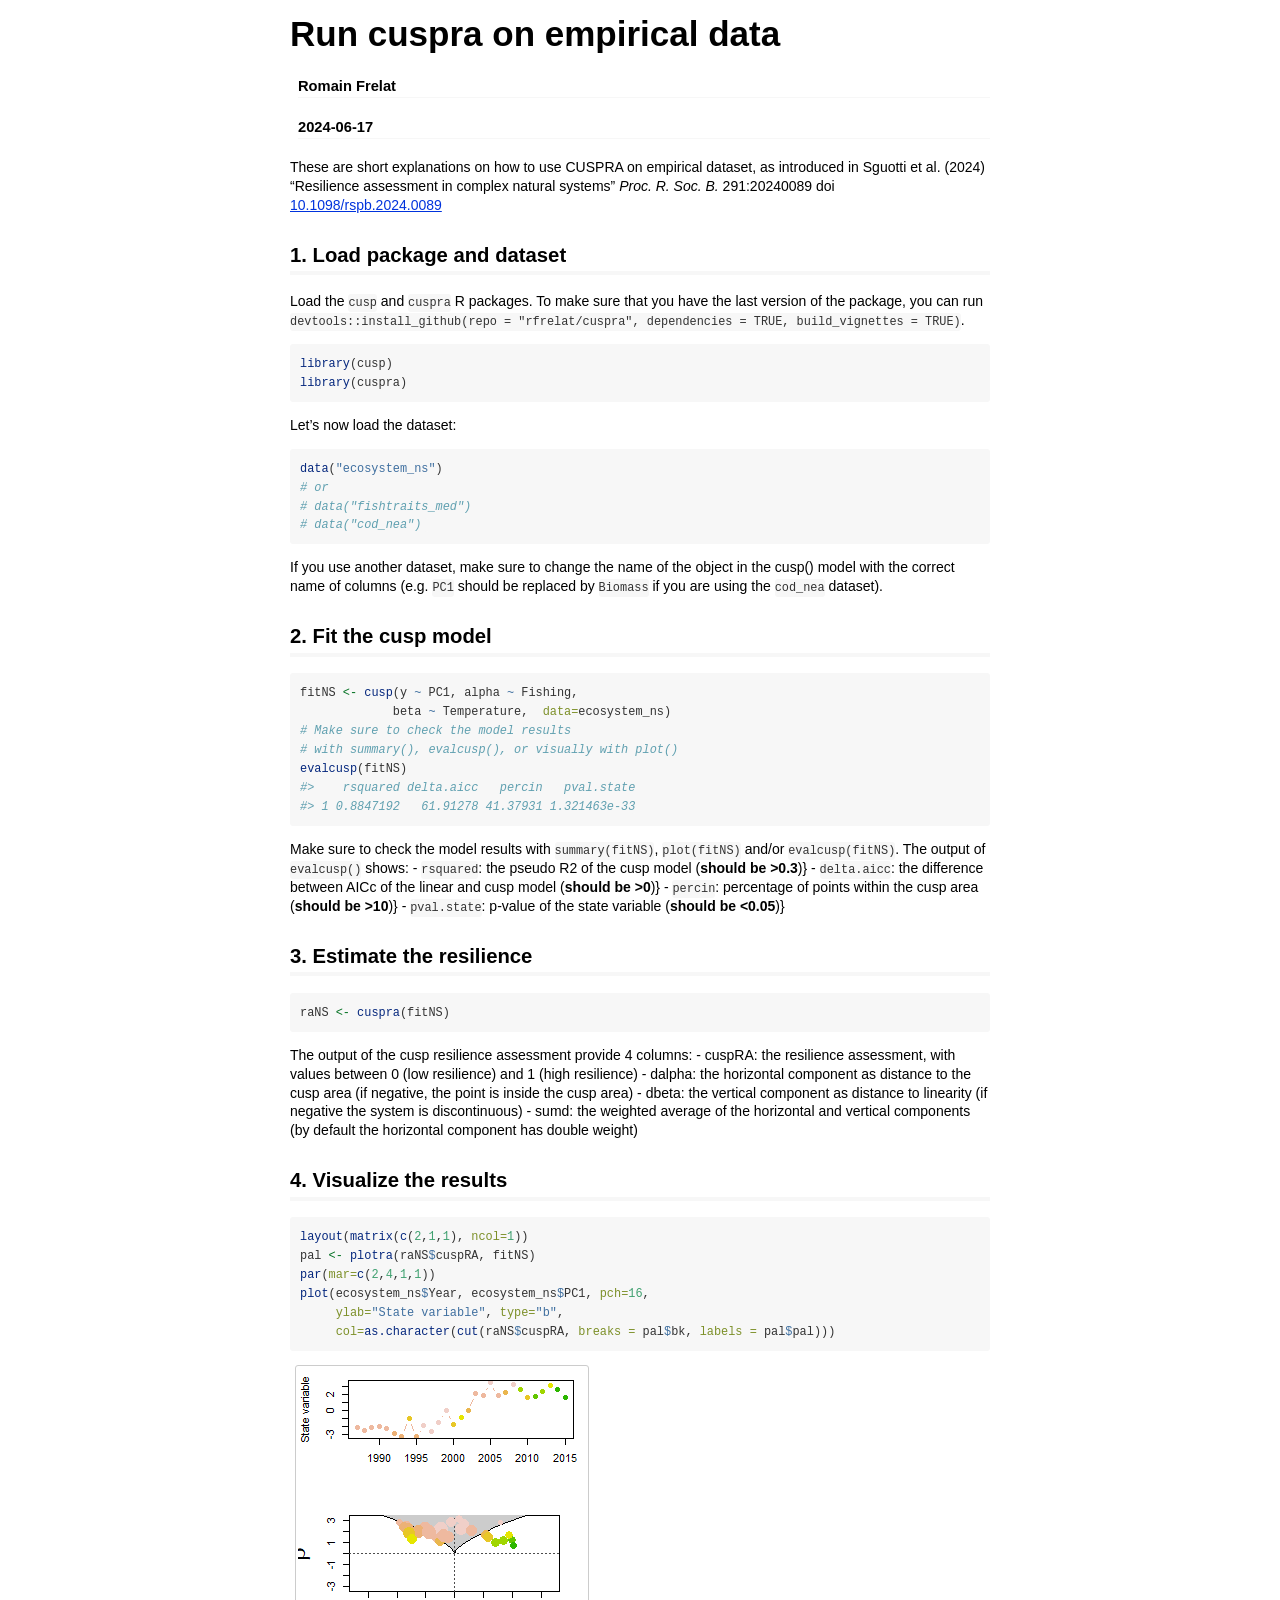
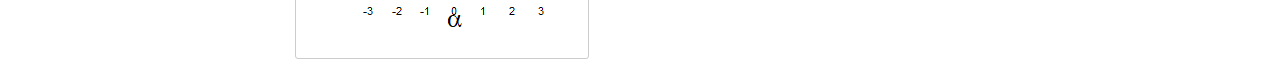
<file: cuspra.html>
<!DOCTYPE html>

<html>

<head>

<meta charset="utf-8" />
<meta name="generator" content="pandoc" />
<meta http-equiv="X-UA-Compatible" content="IE=EDGE" />

<meta name="viewport" content="width=device-width, initial-scale=1" />

<meta name="author" content="Romain Frelat" />

<meta name="date" content="2024-06-17" />

<title>Run cuspra on empirical data</title>

<script>// Pandoc 2.9 adds attributes on both header and div. We remove the former (to
// be compatible with the behavior of Pandoc < 2.8).
document.addEventListener('DOMContentLoaded', function(e) {
  var hs = document.querySelectorAll("div.section[class*='level'] > :first-child");
  var i, h, a;
  for (i = 0; i < hs.length; i++) {
    h = hs[i];
    if (!/^h[1-6]$/i.test(h.tagName)) continue;  // it should be a header h1-h6
    a = h.attributes;
    while (a.length > 0) h.removeAttribute(a[0].name);
  }
});
</script>

<style type="text/css">
code{white-space: pre-wrap;}
span.smallcaps{font-variant: small-caps;}
span.underline{text-decoration: underline;}
div.column{display: inline-block; vertical-align: top; width: 50%;}
div.hanging-indent{margin-left: 1.5em; text-indent: -1.5em;}
ul.task-list{list-style: none;}
</style>



<style type="text/css">
code {
white-space: pre;
}
.sourceCode {
overflow: visible;
}
</style>
<style type="text/css" data-origin="pandoc">
pre > code.sourceCode { white-space: pre; position: relative; }
pre > code.sourceCode > span { line-height: 1.25; }
pre > code.sourceCode > span:empty { height: 1.2em; }
.sourceCode { overflow: visible; }
code.sourceCode > span { color: inherit; text-decoration: inherit; }
div.sourceCode { margin: 1em 0; }
pre.sourceCode { margin: 0; }
@media screen {
div.sourceCode { overflow: auto; }
}
@media print {
pre > code.sourceCode { white-space: pre-wrap; }
pre > code.sourceCode > span { text-indent: -5em; padding-left: 5em; }
}
pre.numberSource code
{ counter-reset: source-line 0; }
pre.numberSource code > span
{ position: relative; left: -4em; counter-increment: source-line; }
pre.numberSource code > span > a:first-child::before
{ content: counter(source-line);
position: relative; left: -1em; text-align: right; vertical-align: baseline;
border: none; display: inline-block;
-webkit-touch-callout: none; -webkit-user-select: none;
-khtml-user-select: none; -moz-user-select: none;
-ms-user-select: none; user-select: none;
padding: 0 4px; width: 4em;
color: #aaaaaa;
}
pre.numberSource { margin-left: 3em; border-left: 1px solid #aaaaaa; padding-left: 4px; }
div.sourceCode
{ }
@media screen {
pre > code.sourceCode > span > a:first-child::before { text-decoration: underline; }
}
code span.al { color: #ff0000; font-weight: bold; } 
code span.an { color: #60a0b0; font-weight: bold; font-style: italic; } 
code span.at { color: #7d9029; } 
code span.bn { color: #40a070; } 
code span.bu { color: #008000; } 
code span.cf { color: #007020; font-weight: bold; } 
code span.ch { color: #4070a0; } 
code span.cn { color: #880000; } 
code span.co { color: #60a0b0; font-style: italic; } 
code span.cv { color: #60a0b0; font-weight: bold; font-style: italic; } 
code span.do { color: #ba2121; font-style: italic; } 
code span.dt { color: #902000; } 
code span.dv { color: #40a070; } 
code span.er { color: #ff0000; font-weight: bold; } 
code span.ex { } 
code span.fl { color: #40a070; } 
code span.fu { color: #06287e; } 
code span.im { color: #008000; font-weight: bold; } 
code span.in { color: #60a0b0; font-weight: bold; font-style: italic; } 
code span.kw { color: #007020; font-weight: bold; } 
code span.op { color: #666666; } 
code span.ot { color: #007020; } 
code span.pp { color: #bc7a00; } 
code span.sc { color: #4070a0; } 
code span.ss { color: #bb6688; } 
code span.st { color: #4070a0; } 
code span.va { color: #19177c; } 
code span.vs { color: #4070a0; } 
code span.wa { color: #60a0b0; font-weight: bold; font-style: italic; } 
</style>
<script>
// apply pandoc div.sourceCode style to pre.sourceCode instead
(function() {
  var sheets = document.styleSheets;
  for (var i = 0; i < sheets.length; i++) {
    if (sheets[i].ownerNode.dataset["origin"] !== "pandoc") continue;
    try { var rules = sheets[i].cssRules; } catch (e) { continue; }
    var j = 0;
    while (j < rules.length) {
      var rule = rules[j];
      // check if there is a div.sourceCode rule
      if (rule.type !== rule.STYLE_RULE || rule.selectorText !== "div.sourceCode") {
        j++;
        continue;
      }
      var style = rule.style.cssText;
      // check if color or background-color is set
      if (rule.style.color === '' && rule.style.backgroundColor === '') {
        j++;
        continue;
      }
      // replace div.sourceCode by a pre.sourceCode rule
      sheets[i].deleteRule(j);
      sheets[i].insertRule('pre.sourceCode{' + style + '}', j);
    }
  }
})();
</script>




<style type="text/css">body {
background-color: #fff;
margin: 1em auto;
max-width: 700px;
overflow: visible;
padding-left: 2em;
padding-right: 2em;
font-family: "Open Sans", "Helvetica Neue", Helvetica, Arial, sans-serif;
font-size: 14px;
line-height: 1.35;
}
#TOC {
clear: both;
margin: 0 0 10px 10px;
padding: 4px;
width: 400px;
border: 1px solid #CCCCCC;
border-radius: 5px;
background-color: #f6f6f6;
font-size: 13px;
line-height: 1.3;
}
#TOC .toctitle {
font-weight: bold;
font-size: 15px;
margin-left: 5px;
}
#TOC ul {
padding-left: 40px;
margin-left: -1.5em;
margin-top: 5px;
margin-bottom: 5px;
}
#TOC ul ul {
margin-left: -2em;
}
#TOC li {
line-height: 16px;
}
table {
margin: 1em auto;
border-width: 1px;
border-color: #DDDDDD;
border-style: outset;
border-collapse: collapse;
}
table th {
border-width: 2px;
padding: 5px;
border-style: inset;
}
table td {
border-width: 1px;
border-style: inset;
line-height: 18px;
padding: 5px 5px;
}
table, table th, table td {
border-left-style: none;
border-right-style: none;
}
table thead, table tr.even {
background-color: #f7f7f7;
}
p {
margin: 0.5em 0;
}
blockquote {
background-color: #f6f6f6;
padding: 0.25em 0.75em;
}
hr {
border-style: solid;
border: none;
border-top: 1px solid #777;
margin: 28px 0;
}
dl {
margin-left: 0;
}
dl dd {
margin-bottom: 13px;
margin-left: 13px;
}
dl dt {
font-weight: bold;
}
ul {
margin-top: 0;
}
ul li {
list-style: circle outside;
}
ul ul {
margin-bottom: 0;
}
pre, code {
background-color: #f7f7f7;
border-radius: 3px;
color: #333;
white-space: pre-wrap; 
}
pre {
border-radius: 3px;
margin: 5px 0px 10px 0px;
padding: 10px;
}
pre:not([class]) {
background-color: #f7f7f7;
}
code {
font-family: Consolas, Monaco, 'Courier New', monospace;
font-size: 85%;
}
p > code, li > code {
padding: 2px 0px;
}
div.figure {
text-align: center;
}
img {
background-color: #FFFFFF;
padding: 2px;
border: 1px solid #DDDDDD;
border-radius: 3px;
border: 1px solid #CCCCCC;
margin: 0 5px;
}
h1 {
margin-top: 0;
font-size: 35px;
line-height: 40px;
}
h2 {
border-bottom: 4px solid #f7f7f7;
padding-top: 10px;
padding-bottom: 2px;
font-size: 145%;
}
h3 {
border-bottom: 2px solid #f7f7f7;
padding-top: 10px;
font-size: 120%;
}
h4 {
border-bottom: 1px solid #f7f7f7;
margin-left: 8px;
font-size: 105%;
}
h5, h6 {
border-bottom: 1px solid #ccc;
font-size: 105%;
}
a {
color: #0033dd;
text-decoration: none;
}
a:hover {
color: #6666ff; }
a:visited {
color: #800080; }
a:visited:hover {
color: #BB00BB; }
a[href^="http:"] {
text-decoration: underline; }
a[href^="https:"] {
text-decoration: underline; }

code > span.kw { color: #555; font-weight: bold; } 
code > span.dt { color: #902000; } 
code > span.dv { color: #40a070; } 
code > span.bn { color: #d14; } 
code > span.fl { color: #d14; } 
code > span.ch { color: #d14; } 
code > span.st { color: #d14; } 
code > span.co { color: #888888; font-style: italic; } 
code > span.ot { color: #007020; } 
code > span.al { color: #ff0000; font-weight: bold; } 
code > span.fu { color: #900; font-weight: bold; } 
code > span.er { color: #a61717; background-color: #e3d2d2; } 
</style>




</head>

<body>




<h1 class="title toc-ignore">Run cuspra on empirical data</h1>
<h4 class="author">Romain Frelat</h4>
<h4 class="date">2024-06-17</h4>



<p>These are short explanations on how to use CUSPRA on empirical
dataset, as introduced in Sguotti et al. (2024) “Resilience assessment
in complex natural systems” <em>Proc. R. Soc. B.</em> 291:20240089 doi
<a href="http://doi.org/10.1098/rspb.2024.0089">10.1098/rspb.2024.0089</a></p>
<div id="load-package-and-dataset" class="section level2">
<h2>1. Load package and dataset</h2>
<p>Load the <code>cusp</code> and <code>cuspra</code> R packages. To
make sure that you have the last version of the package, you can run
<code>devtools::install_github(repo = &quot;rfrelat/cuspra&quot;, dependencies = TRUE, build_vignettes = TRUE)</code>.</p>
<div class="sourceCode" id="cb1"><pre class="sourceCode r"><code class="sourceCode r"><span id="cb1-1"><a href="#cb1-1" tabindex="-1"></a><span class="fu">library</span>(cusp)</span>
<span id="cb1-2"><a href="#cb1-2" tabindex="-1"></a><span class="fu">library</span>(cuspra)</span></code></pre></div>
<p>Let’s now load the dataset:</p>
<div class="sourceCode" id="cb2"><pre class="sourceCode r"><code class="sourceCode r"><span id="cb2-1"><a href="#cb2-1" tabindex="-1"></a><span class="fu">data</span>(<span class="st">&quot;ecosystem_ns&quot;</span>)</span>
<span id="cb2-2"><a href="#cb2-2" tabindex="-1"></a><span class="co"># or </span></span>
<span id="cb2-3"><a href="#cb2-3" tabindex="-1"></a><span class="co"># data(&quot;fishtraits_med&quot;)</span></span>
<span id="cb2-4"><a href="#cb2-4" tabindex="-1"></a><span class="co"># data(&quot;cod_nea&quot;) </span></span></code></pre></div>
<p>If you use another dataset, make sure to change the name of the
object in the cusp() model with the correct name of columns
(e.g. <code>PC1</code> should be replaced by <code>Biomass</code> if you
are using the <code>cod_nea</code> dataset).</p>
</div>
<div id="fit-the-cusp-model" class="section level2">
<h2>2. Fit the cusp model</h2>
<div class="sourceCode" id="cb3"><pre class="sourceCode r"><code class="sourceCode r"><span id="cb3-1"><a href="#cb3-1" tabindex="-1"></a>fitNS <span class="ot">&lt;-</span> <span class="fu">cusp</span>(y <span class="sc">~</span> PC1, alpha <span class="sc">~</span> Fishing,</span>
<span id="cb3-2"><a href="#cb3-2" tabindex="-1"></a>             beta <span class="sc">~</span> Temperature,  <span class="at">data=</span>ecosystem_ns)</span>
<span id="cb3-3"><a href="#cb3-3" tabindex="-1"></a><span class="co"># Make sure to check the model results</span></span>
<span id="cb3-4"><a href="#cb3-4" tabindex="-1"></a><span class="co"># with summary(), evalcusp(), or visually with plot()</span></span>
<span id="cb3-5"><a href="#cb3-5" tabindex="-1"></a><span class="fu">evalcusp</span>(fitNS)</span>
<span id="cb3-6"><a href="#cb3-6" tabindex="-1"></a><span class="co">#&gt;    rsquared delta.aicc   percin   pval.state</span></span>
<span id="cb3-7"><a href="#cb3-7" tabindex="-1"></a><span class="co">#&gt; 1 0.8847192   61.91278 41.37931 1.321463e-33</span></span></code></pre></div>
<p>Make sure to check the model results with
<code>summary(fitNS)</code>, <code>plot(fitNS)</code> and/or
<code>evalcusp(fitNS)</code>. The output of <code>evalcusp()</code>
shows: - <code>rsquared</code>: the pseudo R2 of the cusp model
(<strong>should be &gt;0.3</strong>)} - <code>delta.aicc</code>: the
difference between AICc of the linear and cusp model (<strong>should be
&gt;0</strong>)} - <code>percin</code>: percentage of points within the
cusp area (<strong>should be &gt;10</strong>)} -
<code>pval.state</code>: p-value of the state variable (<strong>should
be &lt;0.05</strong>)}</p>
</div>
<div id="estimate-the-resilience" class="section level2">
<h2>3. Estimate the resilience</h2>
<div class="sourceCode" id="cb4"><pre class="sourceCode r"><code class="sourceCode r"><span id="cb4-1"><a href="#cb4-1" tabindex="-1"></a>raNS <span class="ot">&lt;-</span> <span class="fu">cuspra</span>(fitNS)</span></code></pre></div>
<p>The output of the cusp resilience assessment provide 4 columns: -
cuspRA: the resilience assessment, with values between 0 (low
resilience) and 1 (high resilience) - dalpha: the horizontal component
as distance to the cusp area (if negative, the point is inside the cusp
area) - dbeta: the vertical component as distance to linearity (if
negative the system is discontinuous) - sumd: the weighted average of
the horizontal and vertical components (by default the horizontal
component has double weight)</p>
</div>
<div id="visualize-the-results" class="section level2">
<h2>4. Visualize the results</h2>
<div class="sourceCode" id="cb5"><pre class="sourceCode r"><code class="sourceCode r"><span id="cb5-1"><a href="#cb5-1" tabindex="-1"></a><span class="fu">layout</span>(<span class="fu">matrix</span>(<span class="fu">c</span>(<span class="dv">2</span>,<span class="dv">1</span>,<span class="dv">1</span>), <span class="at">ncol=</span><span class="dv">1</span>))</span>
<span id="cb5-2"><a href="#cb5-2" tabindex="-1"></a>pal <span class="ot">&lt;-</span> <span class="fu">plotra</span>(raNS<span class="sc">$</span>cuspRA, fitNS)</span>
<span id="cb5-3"><a href="#cb5-3" tabindex="-1"></a><span class="fu">par</span>(<span class="at">mar=</span><span class="fu">c</span>(<span class="dv">2</span>,<span class="dv">4</span>,<span class="dv">1</span>,<span class="dv">1</span>))</span>
<span id="cb5-4"><a href="#cb5-4" tabindex="-1"></a><span class="fu">plot</span>(ecosystem_ns<span class="sc">$</span>Year, ecosystem_ns<span class="sc">$</span>PC1, <span class="at">pch=</span><span class="dv">16</span>,</span>
<span id="cb5-5"><a href="#cb5-5" tabindex="-1"></a>     <span class="at">ylab=</span><span class="st">&quot;State variable&quot;</span>, <span class="at">type=</span><span class="st">&quot;b&quot;</span>,</span>
<span id="cb5-6"><a href="#cb5-6" tabindex="-1"></a>     <span class="at">col=</span><span class="fu">as.character</span>(<span class="fu">cut</span>(raNS<span class="sc">$</span>cuspRA, <span class="at">breaks =</span> pal<span class="sc">$</span>bk, <span class="at">labels =</span> pal<span class="sc">$</span>pal)))</span></code></pre></div>
<p><img src="[data-uri]" /><!-- --></p>
</div>



<!-- code folding -->


<!-- dynamically load mathjax for compatibility with self-contained -->
<script>
  (function () {
    var script = document.createElement("script");
    script.type = "text/javascript";
    script.src  = "https://mathjax.rstudio.com/latest/MathJax.js?config=TeX-AMS-MML_HTMLorMML";
    document.getElementsByTagName("head")[0].appendChild(script);
  })();
</script>

</body>
</html>
</file>
